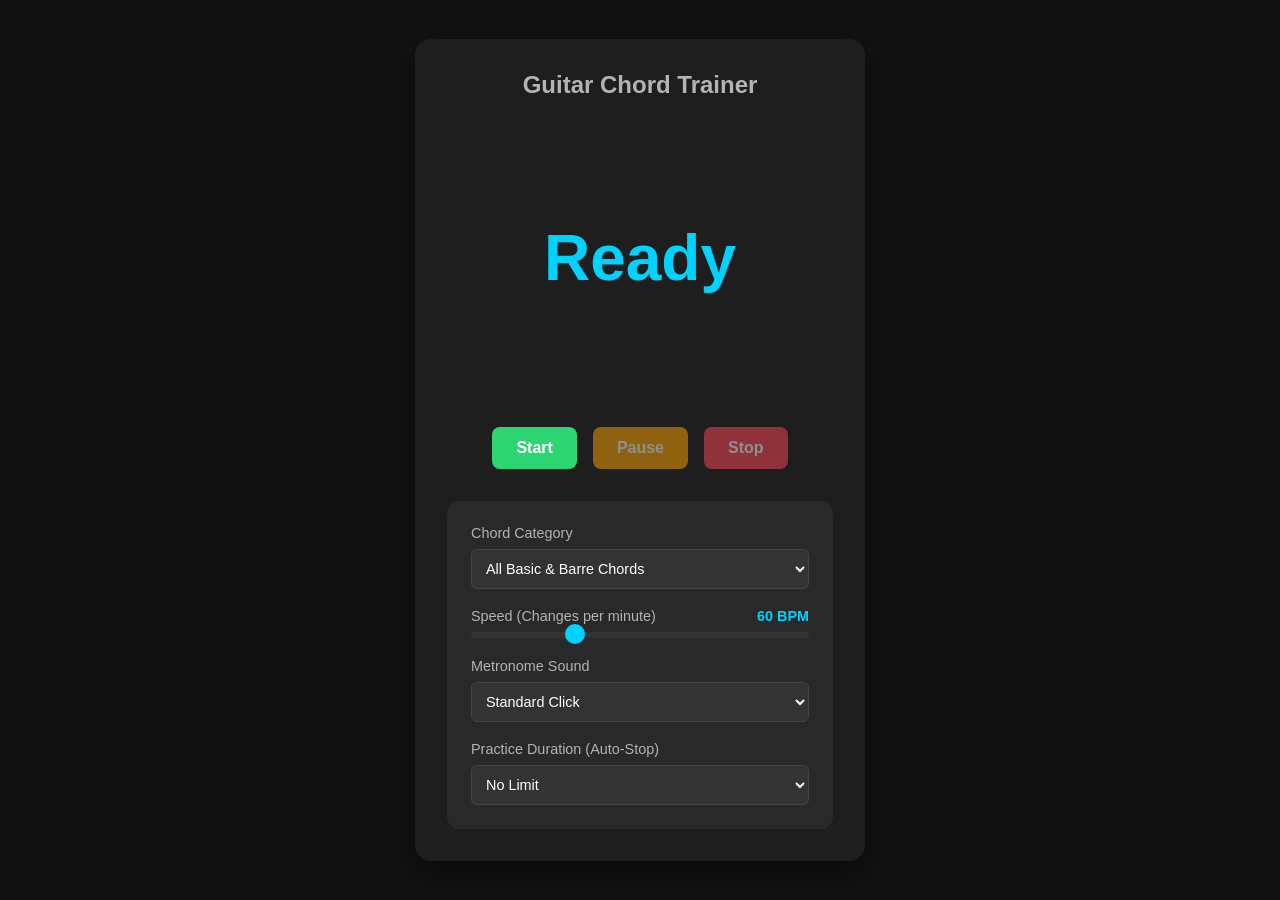
<file: index.html>
<!DOCTYPE html>
<html lang="en">
<head>
    <meta charset="UTF-8">
    <meta name="viewport" content="width=device-width, initial-scale=1.0">
    <title>Guitar Chord Trainer</title>
    <style>
        :root {
            --bg-color: #121212;
            --card-bg: #1e1e1e;
            --text-main: #ffffff;
            --text-muted: #b3b3b3;
            --accent: #00d2ff;
            --accent-hover: #00a8cc;
            --danger: #ff4757;
            --success: #2ed573;
            --group-header: #888888;
        }

        * {
            box-sizing: border-box;
            margin: 0;
            padding: 0;
            font-family: 'Segoe UI', Roboto, Helvetica, Arial, sans-serif;
        }

        body {
            background-color: var(--bg-color);
            color: var(--text-main);
            display: flex;
            flex-direction: column;
            align-items: center;
            justify-content: center;
            min-height: 100vh;
            padding: 2rem 0;
        }

        .container {
            background-color: var(--card-bg);
            padding: 2rem;
            border-radius: 16px;
            box-shadow: 0 10px 30px rgba(0, 0, 0, 0.5);
            width: 90%;
            max-width: 450px;
            text-align: center;
        }

        h1 {
            font-size: 1.5rem;
            color: var(--text-muted);
            margin-bottom: 1.5rem;
        }

        .chord-display {
            min-height: 280px;
            display: flex;
            flex-direction: column;
            align-items: center;
            justify-content: center;
            margin-bottom: 1.5rem;
            position: relative;
        }

        #time-remaining {
            position: absolute;
            top: 0px;
            right: 0px;
            font-family: monospace;
            font-size: 1.1rem;
            color: var(--danger);
            background: rgba(255, 71, 87, 0.15);
            padding: 4px 10px;
            border-radius: 6px;
            display: none;
            font-weight: bold;
        }

        #chord-name {
            font-size: 4rem;
            font-weight: bold;
            color: var(--accent);
            margin-bottom: 10px;
            min-height: 70px;
        }

        #chord-diagram svg {
            width: 150px;
            height: auto;
        }

        .pulse {
            animation: pulse-animation 0.2s ease-out;
        }

        @keyframes pulse-animation {
            0% { transform: scale(1); }
            50% { transform: scale(1.05); }
            100% { transform: scale(1); }
        }

        .controls {
            display: flex;
            gap: 1rem;
            justify-content: center;
            margin-bottom: 2rem;
        }

        button {
            border: none;
            padding: 12px 24px;
            border-radius: 8px;
            font-size: 1rem;
            font-weight: 600;
            cursor: pointer;
            transition: all 0.2s ease;
            color: white;
        }

        #btn-start { background-color: var(--success); }
        #btn-start:hover { background-color: #26b360; }
        
        #btn-pause { background-color: #ffa502; }
        #btn-pause:hover { background-color: #e59400; }
        
        #btn-stop { background-color: var(--danger); }
        #btn-stop:hover { background-color: #e03e4d; }

        button:disabled {
            opacity: 0.5;
            cursor: not-allowed;
        }

        .settings {
            display: flex;
            flex-direction: column;
            gap: 1.2rem;
            background: rgba(255, 255, 255, 0.05);
            padding: 1.5rem;
            border-radius: 12px;
        }

        .setting-group {
            display: flex;
            flex-direction: column;
            gap: 0.5rem;
            text-align: left;
        }

        label {
            font-size: 0.9rem;
            color: var(--text-muted);
            display: flex;
            justify-content: space-between;
        }

        #bpm-val {
            color: var(--accent);
            font-weight: bold;
        }

        input[type=range] {
            -webkit-appearance: none;
            width: 100%;
            background: transparent;
        }
        input[type=range]::-webkit-slider-thumb {
            -webkit-appearance: none;
            height: 20px;
            width: 20px;
            border-radius: 50%;
            background: var(--accent);
            cursor: pointer;
            margin-top: -8px;
        }
        input[type=range]::-webkit-slider-runnable-track {
            width: 100%;
            height: 6px;
            cursor: pointer;
            background: #333;
            border-radius: 3px;
        }

        select, input[type=text] {
            padding: 10px;
            background-color: #333;
            color: white;
            border: 1px solid #444;
            border-radius: 6px;
            font-size: 0.9rem;
            outline: none;
        }
        select { cursor: pointer; }
        select:focus, input[type=text]:focus { border-color: var(--accent); }
        
        optgroup {
            color: var(--group-header);
            font-style: normal;
            font-weight: bold;
        }
        option { color: white; }

        #custom-input-section {
            background: rgba(0, 0, 0, 0.2);
            padding: 1rem;
            border-radius: 8px;
        }
        .checkbox-label {
            display: flex;
            align-items: center;
            justify-content: flex-start;
            gap: 10px;
            cursor: pointer;
            margin-top: 5px;
        }
        .checkbox-label input { cursor: pointer; }

    </style>
</head>
<body>

    <div class="container">
        <h1>Guitar Chord Trainer</h1>
        
        <div class="chord-display" id="display-area">
            <div id="time-remaining">00:00</div>
            <div id="chord-name">Ready</div>
            <div id="chord-diagram">
                <!-- SVG generated by JS goes here -->
            </div>
        </div>

        <div class="controls">
            <button id="btn-start">Start</button>
            <button id="btn-pause" disabled>Pause</button>
            <button id="btn-stop" disabled>Stop</button>
        </div>

        <div class="settings">
            
            <div class="setting-group">
                <label>Chord Category</label>
                <select id="category-select">
                    <optgroup label="Your Selection">
                        <option value="custom">✍️ Custom Input...</option>
                    </optgroup>
                    <optgroup label="Random Practice">
                        <option value="all" selected>All Basic & Barre Chords</option>
                        <option value="major_minor">All Major & Minor Chords</option>
                        <option value="major">Basic Major Chords</option>
                        <option value="minor">Basic Minor Chords</option>
                        <option value="seventh">Basic Minor Seventh</option>
                        <option value="barre">Basic Barre Chords</option>
                    </optgroup>
                    <optgroup label="Song Progressions (Sequential)">
                        <option value="prog_g_pop" data-seq="true">Pop 4-Chord (G - D - Em - C)</option>
                        <option value="prog_c_50s" data-seq="true">50s Ballad (C - Am - Dm - G)</option>
                        <option value="prog_a_rock" data-seq="true">Classic Rock (A - D - E)</option>
                        <option value="prog_em_alt" data-seq="true">Alt Rock (Em - C - G - D)</option>
                    </optgroup>
                </select>
            </div>

            <div class="setting-group" id="custom-input-section" style="display: none;">
                <label>Type chords (e.g., C, D, Am, F#m)</label>
                <input type="text" id="custom-chords" placeholder="C D F#m..." autocomplete="off">
                <label class="checkbox-label">
                    <input type="checkbox" id="custom-seq">
                    Play in exact order (Sequential)
                </label>
                <div id="custom-feedback" style="font-size: 0.8rem; color: var(--accent); margin-top: 5px;"></div>
            </div>

            <div class="setting-group">
                <label>
                    <span>Speed (Changes per minute)</span>
                    <span id="bpm-val">60 BPM</span>
                </label>
                <input type="range" id="bpm-slider" min="1" max="200" value="60">
            </div>
            
            <div class="setting-group">
                <label>Metronome Sound</label>
                <select id="sound-select">
                    <option value="click">Standard Click</option>
                    <option value="wood">Woodblock</option>
                    <option value="synth">Synth Beep</option>
                </select>
            </div>

            <div class="setting-group">
                <label>Practice Duration (Auto-Stop)</label>
                <select id="timer-select">
                    <option value="0">No Limit</option>
                    <option value="1">1 Minute</option>
                    <option value="2">2 Minutes</option>
                    <option value="5">5 Minutes</option>
                    <option value="10">10 Minutes</option>
                    <option value="15">15 Minutes</option>
                    <option value="30">30 Minutes</option>
                </select>
            </div>

        </div>
    </div>

    <script>
        // --- CHORD DICTIONARY & CATEGORIES ---
        const chordData = {
            // Open Chords
            "C":  [[-1,0], [3,3], [2,2], [0,0], [1,1], [0,0]],
            "D":  [[-1,0], [-1,0], [0,0], [2,1], [3,3], [2,2]],
            "E":  [[0,0], [2,2], [2,3], [1,1], [0,0], [0,0]],
            "G":  [[3,3], [2,2], [0,0], [0,0], [0,0], [3,4]],
            "A":  [[-1,0], [0,0], [2,1], [2,2], [2,3], [0,0]],
            
            "Dm": [[-1,0], [-1,0], [0,0], [2,2], [3,3], [1,1]],
            "Em": [[0,0], [2,2], [2,3], [0,0], [0,0], [0,0]],
            "Am": [[-1,0], [0,0], [2,2], [2,3], [1,1], [0,0]],
            
            "C7": [[-1,0], [3,3], [2,2], [3,4], [1,1], [0,0]],
            "D7": [[-1,0], [-1,0], [0,0], [2,2], [1,1], [2,3]],
            "E7": [[0,0], [2,2], [0,0], [1,1], [0,0], [0,0]],
            "G7": [[3,3], [2,2], [0,0], [0,0], [0,0], [1,1]],
            "A7": [[-1,0], [0,0], [2,2], [0,0], [2,3], [0,0]],
            "B7": [[-1,0], [2,2], [1,1], [2,3], [0,0], [2,4]],

            // Barre Chords (Frets 1-5)
            "F":   [[1,1], [3,3], [3,4], [2,2], [1,1], [1,1]],
            "B":   [[-1,0], [2,1], [4,2], [4,3], [4,4], [2,1]],
            "Bm":  [[-1,0], [2,1], [4,3], [4,4], [3,2], [2,1]],
            "F#m": [[2,1], [4,3], [4,4], [2,1], [2,1], [2,1]],
            "Cm":  [[-1,0], [3,1], [5,3], [5,4], [4,2], [3,1]],
            "Gm":  [[3,1], [5,3], [5,4], [3,1], [3,1], [3,1]]
        };

        const categories = {
            major: ["C", "D", "E", "G", "A"],
            minor: ["Dm", "Em", "Am"],
            seventh: ["C7", "D7", "E7", "G7", "A7", "B7"],
            barre: ["F", "B", "Bm", "F#m", "Cm", "Gm"],
            prog_g_pop: ["G", "D", "Em", "C"],
            prog_c_50s: ["C", "Am", "Dm", "G"],
            prog_a_rock: ["A", "D", "E"],
            prog_em_alt: ["Em", "C", "G", "D"]
        };

        // --- DOM ELEMENTS ---
        const chordNameEl = document.getElementById('chord-name');
        const chordDiagramEl = document.getElementById('chord-diagram');
        const displayArea = document.getElementById('display-area');
        const timeRemainingEl = document.getElementById('time-remaining');
        
        const btnStart = document.getElementById('btn-start');
        const btnPause = document.getElementById('btn-pause');
        const btnStop = document.getElementById('btn-stop');
        
        const bpmSlider = document.getElementById('bpm-slider');
        const bpmVal = document.getElementById('bpm-val');
        const soundSelect = document.getElementById('sound-select');
        const categorySelect = document.getElementById('category-select');
        const timerSelect = document.getElementById('timer-select');
        
        const customInputSection = document.getElementById('custom-input-section');
        const customInput = document.getElementById('custom-chords');
        const customSeqToggle = document.getElementById('custom-seq');
        const customFeedback = document.getElementById('custom-feedback');

        // --- STATE VARIABLES ---
        let timerId = null;
        let isPlaying = false;
        let currentBpm = 60;
        let currentChord = "";
        let audioCtx = null;
        let sequenceIndex = 0;
        
        // Auto-stop states
        let countdownId = null;
        let timerDuration = 0; 
        let timeRemaining = 0; 

        // --- CUSTOM INPUT PARSER ---
        const allAvailableChords = Object.keys(chordData).sort((a, b) => b.length - a.length);
        const chordRegex = new RegExp(allAvailableChords.join('|'), 'gi');

        function getParsedCustomChords() {
            const rawInput = customInput.value;
            const matches = rawInput.match(chordRegex);
            if (!matches || matches.length === 0) return ["C"];
            return matches.map(match => {
                return allAvailableChords.find(c => c.toLowerCase() === match.toLowerCase());
            });
        }

        function updateFeedback() {
            const parsed = getParsedCustomChords();
            customFeedback.innerText = "Currently Active: " + parsed.join(", ");
        }

        // --- HELPER: Get active chord list ---
        function getActiveChords() {
            const selection = categorySelect.value;
            if (selection === "all") {
                return [...categories.major, ...categories.minor, ...categories.seventh, ...categories.barre];
            }
            if (selection === "major_minor") {
                return [...categories.major, ...categories.minor];
            }
            if (selection === "custom") {
                return getParsedCustomChords();
            }
            return categories[selection];
        }

        // --- AUDIO ENGINE ---
        function initAudio() {
            if (!audioCtx) audioCtx = new (window.AudioContext || window.webkitAudioContext)();
            if (audioCtx.state === 'suspended') audioCtx.resume();
        }

        function playMetronome() {
            if (!audioCtx) return;
            const osc = audioCtx.createOscillator();
            const gainNode = audioCtx.createGain();
            osc.connect(gainNode);
            gainNode.connect(audioCtx.destination);
            
            const type = soundSelect.value;
            const now = audioCtx.currentTime;

            if (type === 'click') {
                osc.type = 'sine'; osc.frequency.setValueAtTime(1000, now);
                gainNode.gain.setValueAtTime(1, now); gainNode.gain.exponentialRampToValueAtTime(0.001, now + 0.1);
                osc.start(now); osc.stop(now + 0.1);
            } else if (type === 'wood') {
                osc.type = 'triangle'; osc.frequency.setValueAtTime(400, now);
                gainNode.gain.setValueAtTime(1, now); gainNode.gain.exponentialRampToValueAtTime(0.001, now + 0.1);
                osc.start(now); osc.stop(now + 0.1);
            } else if (type === 'synth') {
                osc.type = 'square'; osc.frequency.setValueAtTime(600, now);
                gainNode.gain.setValueAtTime(0.2, now); gainNode.gain.exponentialRampToValueAtTime(0.001, now + 0.15);
                osc.start(now); osc.stop(now + 0.15);
            }
        }

        // --- SVG GENERATOR ---
        function generateChordSVG(stringsArray) {
            let svg = `<svg viewBox="0 0 120 150" xmlns="http://www.w3.org/2000/svg">`;
            for (let i = 0; i <= 5; i++) {
                let y = 30 + (i * 22);
                let weight = i === 0 ? 4 : 1; 
                svg += `<line x1="10" y1="${y}" x2="110" y2="${y}" stroke="var(--text-main)" stroke-width="${weight}"/>`;
            }
            for (let i = 0; i < 6; i++) {
                let x = 10 + (i * 20);
                svg += `<line x1="${x}" y1="30" x2="${x}" y2="140" stroke="var(--text-main)" stroke-width="1"/>`;
            }
            stringsArray.forEach((stringData, stringIdx) => {
                let fret = stringData[0];
                let finger = stringData[1];
                let x = 10 + (stringIdx * 20);
                if (fret === -1) {
                    svg += `<text x="${x}" y="20" fill="var(--danger)" font-size="14" font-weight="bold" text-anchor="middle">X</text>`;
                } else if (fret === 0) {
                    svg += `<circle cx="${x}" cy="18" r="4" stroke="var(--text-main)" fill="none" stroke-width="1.5"/>`;
                } else {
                    let y = 30 + ((fret - 0.5) * 22);
                    svg += `<circle cx="${x}" cy="${y}" r="8.5" fill="var(--accent)"/>`;
                    svg += `<text x="${x}" y="${y}" fill="var(--bg-color)" font-size="11" font-weight="bold" text-anchor="middle" dominant-baseline="central">${finger}</text>`;
                }
            });
            svg += `</svg>`;
            return svg;
        }

        // --- APP LOGIC ---
        function nextBeat() {
            const activeChords = getActiveChords();
            const selectedOption = categorySelect.options[categorySelect.selectedIndex];
            
            const isPresetSequential = selectedOption.getAttribute('data-seq') === 'true';
            const isCustomSequential = categorySelect.value === 'custom' && customSeqToggle.checked;
            const playInSequence = isPresetSequential || isCustomSequential;
            
            let newChord;
            if (playInSequence) {
                newChord = activeChords[sequenceIndex % activeChords.length];
                sequenceIndex++;
            } else {
                do {
                    newChord = activeChords[Math.floor(Math.random() * activeChords.length)];
                } while (newChord === currentChord && activeChords.length > 1);
            }
            
            currentChord = newChord;
            chordNameEl.innerText = currentChord;
            chordDiagramEl.innerHTML = generateChordSVG(chordData[currentChord]);

            displayArea.classList.remove('pulse');
            void displayArea.offsetWidth; 
            displayArea.classList.add('pulse');

            playMetronome();
        }

        function applyTimer() {
            if (timerId) clearInterval(timerId);
            if (isPlaying) {
                const intervalMs = 60000 / currentBpm;
                timerId = setInterval(nextBeat, intervalMs);
            }
        }

        // --- AUTO-STOP LOGIC ---
        function updateTimerDisplay() {
            if (timerDuration === 0) {
                timeRemainingEl.style.display = 'none';
                return;
            }
            timeRemainingEl.style.display = 'block';
            let m = Math.floor(timeRemaining / 60).toString().padStart(2, '0');
            let s = (timeRemaining % 60).toString().padStart(2, '0');
            timeRemainingEl.innerText = `${m}:${s}`;
        }

        function startCountdown() {
            if (timerDuration > 0) {
                if (timeRemaining <= 0) timeRemaining = timerDuration; 
                updateTimerDisplay();
                
                countdownId = setInterval(() => {
                    timeRemaining--;
                    updateTimerDisplay();
                    
                    if (timeRemaining <= 0) {
                        stopApp(); 
                    }
                }, 1000);
            }
        }

        function stopCountdown() {
            if (countdownId) {
                clearInterval(countdownId);
                countdownId = null;
            }
        }

        function stopApp() {
            isPlaying = false;
            clearInterval(timerId);
            stopCountdown();
            currentChord = "";
            sequenceIndex = 0; 
            chordNameEl.innerText = "Ready";
            chordDiagramEl.innerHTML = "";
            btnStart.disabled = false;
            btnPause.disabled = true;
            btnStop.disabled = true;
            
            timeRemaining = timerDuration; 
            updateTimerDisplay();
        }

        // --- EVENT LISTENERS ---
        btnStart.addEventListener('click', () => {
            initAudio();
            if (!isPlaying) {
                isPlaying = true;
                btnStart.disabled = true;
                btnPause.disabled = false;
                btnStop.disabled = false;
                nextBeat();
                applyTimer();
                startCountdown();
            }
        });

        btnPause.addEventListener('click', () => {
            isPlaying = false;
            clearInterval(timerId);
            stopCountdown(); 
            btnStart.disabled = false;
            btnPause.disabled = true;
        });

        btnStop.addEventListener('click', stopApp);

        bpmSlider.addEventListener('input', (e) => {
            currentBpm = e.target.value;
            bpmVal.innerText = `${currentBpm} BPM`;
            applyTimer(); 
        });
        
        categorySelect.addEventListener('change', () => {
            sequenceIndex = 0;
            if (categorySelect.value === 'custom') {
                customInputSection.style.display = 'flex';
                updateFeedback();
            } else {
                customInputSection.style.display = 'none';
            }
        });

        customInput.addEventListener('input', () => {
            sequenceIndex = 0;
            updateFeedback();
        });

        customSeqToggle.addEventListener('change', () => {
            sequenceIndex = 0;
        });

        timerSelect.addEventListener('change', () => {
            timerDuration = parseInt(timerSelect.value) * 60; 
            timeRemaining = timerDuration;
            updateTimerDisplay();
            if (isPlaying) {
                stopCountdown();
                startCountdown();
            }
        });

    </script>
</body>
</html>
</file>
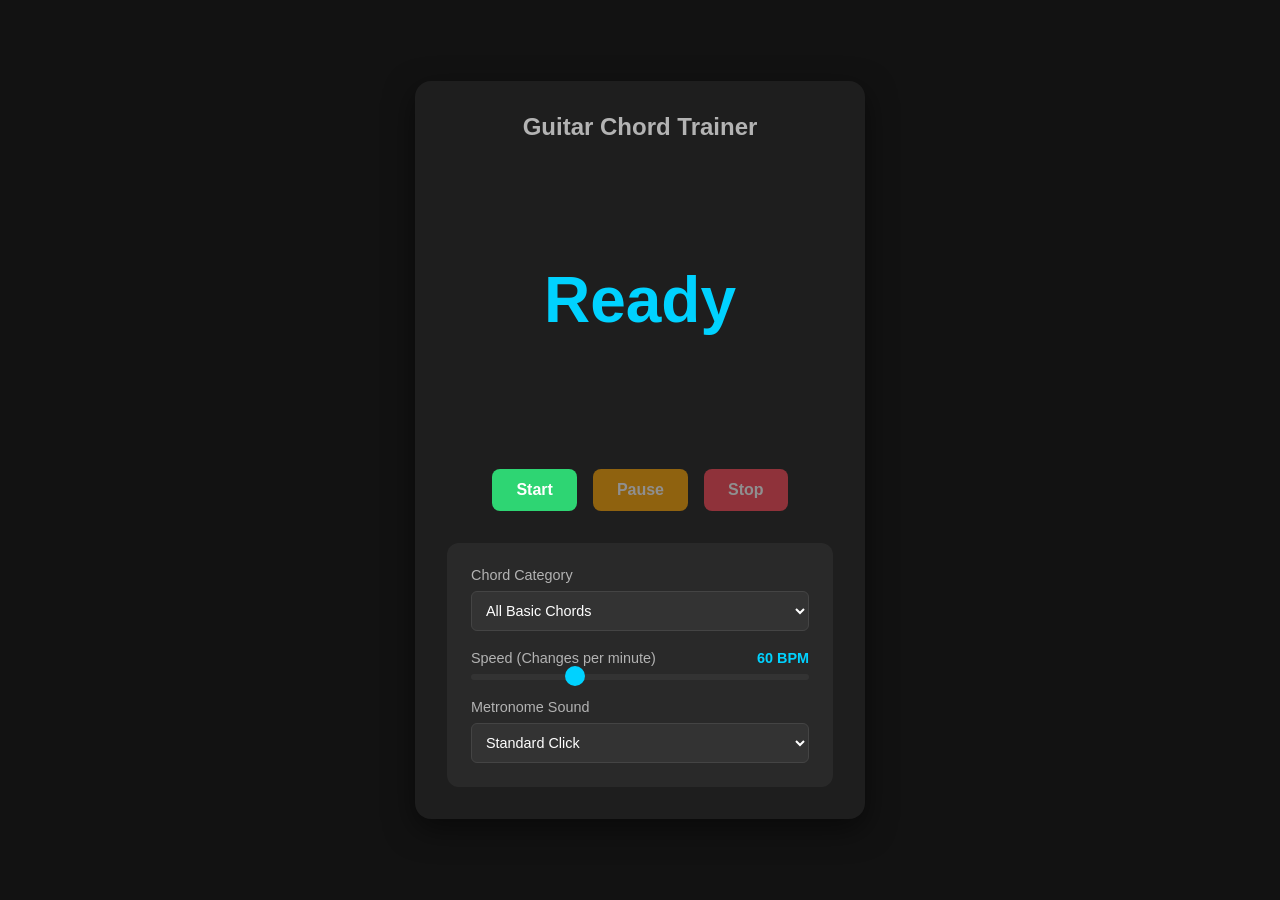
<file: indext.html>
<!DOCTYPE html>
<html lang="en">
<head>
    <meta charset="UTF-8">
    <meta name="viewport" content="width=device-width, initial-scale=1.0">
    <title>Guitar Chord Trainer</title>
    <style>
        :root {
            --bg-color: #121212;
            --card-bg: #1e1e1e;
            --text-main: #ffffff;
            --text-muted: #b3b3b3;
            --accent: #00d2ff;
            --accent-hover: #00a8cc;
            --danger: #ff4757;
            --success: #2ed573;
            --group-header: #888888;
        }

        * {
            box-sizing: border-box;
            margin: 0;
            padding: 0;
            font-family: 'Segoe UI', Roboto, Helvetica, Arial, sans-serif;
        }

        body {
            background-color: var(--bg-color);
            color: var(--text-main);
            display: flex;
            flex-direction: column;
            align-items: center;
            justify-content: center;
            min-height: 100vh;
        }

        .container {
            background-color: var(--card-bg);
            padding: 2rem;
            border-radius: 16px;
            box-shadow: 0 10px 30px rgba(0, 0, 0, 0.5);
            width: 90%;
            max-width: 450px;
            text-align: center;
        }

        h1 {
            font-size: 1.5rem;
            color: var(--text-muted);
            margin-bottom: 1.5rem;
        }

        .chord-display {
            min-height: 280px;
            display: flex;
            flex-direction: column;
            align-items: center;
            justify-content: center;
            margin-bottom: 1.5rem;
        }

        #chord-name {
            font-size: 4rem;
            font-weight: bold;
            color: var(--accent);
            margin-bottom: 10px;
            min-height: 70px;
        }

        #chord-diagram svg {
            width: 150px;
            height: auto;
        }

        /* Pulse animation on beat */
        .pulse {
            animation: pulse-animation 0.2s ease-out;
        }

        @keyframes pulse-animation {
            0% { transform: scale(1); }
            50% { transform: scale(1.05); }
            100% { transform: scale(1); }
        }

        .controls {
            display: flex;
            gap: 1rem;
            justify-content: center;
            margin-bottom: 2rem;
        }

        button {
            border: none;
            padding: 12px 24px;
            border-radius: 8px;
            font-size: 1rem;
            font-weight: 600;
            cursor: pointer;
            transition: all 0.2s ease;
            color: white;
        }

        #btn-start { background-color: var(--success); }
        #btn-start:hover { background-color: #26b360; }
        
        #btn-pause { background-color: #ffa502; }
        #btn-pause:hover { background-color: #e59400; }
        
        #btn-stop { background-color: var(--danger); }
        #btn-stop:hover { background-color: #e03e4d; }

        button:disabled {
            opacity: 0.5;
            cursor: not-allowed;
        }

        .settings {
            display: flex;
            flex-direction: column;
            gap: 1.2rem;
            background: rgba(255, 255, 255, 0.05);
            padding: 1.5rem;
            border-radius: 12px;
        }

        .setting-group {
            display: flex;
            flex-direction: column;
            gap: 0.5rem;
            text-align: left;
        }

        label {
            font-size: 0.9rem;
            color: var(--text-muted);
            display: flex;
            justify-content: space-between;
        }

        #bpm-val {
            color: var(--accent);
            font-weight: bold;
        }

        /* Modern Range Slider */
        input[type=range] {
            -webkit-appearance: none;
            width: 100%;
            background: transparent;
        }
        input[type=range]::-webkit-slider-thumb {
            -webkit-appearance: none;
            height: 20px;
            width: 20px;
            border-radius: 50%;
            background: var(--accent);
            cursor: pointer;
            margin-top: -8px;
        }
        input[type=range]::-webkit-slider-runnable-track {
            width: 100%;
            height: 6px;
            cursor: pointer;
            background: #333;
            border-radius: 3px;
        }

        select {
            padding: 10px;
            background-color: #333;
            color: white;
            border: 1px solid #444;
            border-radius: 6px;
            font-size: 0.9rem;
            outline: none;
            cursor: pointer;
        }
        select:focus {
            border-color: var(--accent);
        }
        
        optgroup {
            color: var(--group-header);
            font-style: normal;
            font-weight: bold;
        }
        option {
            color: white;
        }
    </style>
</head>
<body>

    <div class="container">
        <h1>Guitar Chord Trainer</h1>
        
        <div class="chord-display" id="display-area">
            <div id="chord-name">Ready</div>
            <div id="chord-diagram">
                <!-- SVG generated by JS goes here -->
            </div>
        </div>

        <div class="controls">
            <button id="btn-start">Start</button>
            <button id="btn-pause" disabled>Pause</button>
            <button id="btn-stop" disabled>Stop</button>
        </div>

        <div class="settings">
            
            <div class="setting-group">
                <label>Chord Category</label>
                <select id="category-select">
                    <optgroup label="Random Practice">
                        <option value="all">All Basic Chords</option>
                        <option value="major">Basic Major Chords</option>
                        <option value="minor">Basic Minor Chords</option>
                        <option value="seventh">Basic Minor Seventh</option>
                    </optgroup>
                    <optgroup label="Song Progressions (Sequential)">
                        <option value="prog_g_pop" data-seq="true">Pop 4-Chord (G - D - Em - C)</option>
                        <option value="prog_c_50s" data-seq="true">50s Ballad (C - Am - Dm - G)</option>
                        <option value="prog_a_rock" data-seq="true">Classic Rock (A - D - E)</option>
                        <option value="prog_em_alt" data-seq="true">Alt Rock (Em - C - G - D)</option>
                    </optgroup>
                </select>
            </div>

            <div class="setting-group">
                <label>
                    <span>Speed (Changes per minute)</span>
                    <span id="bpm-val">60 BPM</span>
                </label>
                <input type="range" id="bpm-slider" min="1" max="200" value="60">
            </div>
            
            <div class="setting-group">
                <label>Metronome Sound</label>
                <select id="sound-select">
                    <option value="click">Standard Click</option>
                    <option value="wood">Woodblock</option>
                    <option value="synth">Synth Beep</option>
                </select>
            </div>
        </div>
    </div>

    <script>
        // --- CHORD DICTIONARY & CATEGORIES ---
        // Format for each string: [Fret Number, Finger Number]
        const chordData = {
            "C":  [[-1,0], [3,3], [2,2], [0,0], [1,1], [0,0]],
            "D":  [[-1,0], [-1,0], [0,0], [2,1], [3,3], [2,2]],
            "E":  [[0,0], [2,2], [2,3], [1,1], [0,0], [0,0]],
            "G":  [[3,3], [2,2], [0,0], [0,0], [0,0], [3,4]],
            "A":  [[-1,0], [0,0], [2,1], [2,2], [2,3], [0,0]],
            
            "Dm": [[-1,0], [-1,0], [0,0], [2,2], [3,3], [1,1]],
            "Em": [[0,0], [2,2], [2,3], [0,0], [0,0], [0,0]],
            "Am": [[-1,0], [0,0], [2,2], [2,3], [1,1], [0,0]],
            
            "C7": [[-1,0], [3,3], [2,2], [3,4], [1,1], [0,0]],
            "D7": [[-1,0], [-1,0], [0,0], [2,2], [1,1], [2,3]],
            "E7": [[0,0], [2,2], [0,0], [1,1], [0,0], [0,0]],
            "G7": [[3,3], [2,2], [0,0], [0,0], [0,0], [1,1]],
            "A7": [[-1,0], [0,0], [2,2], [0,0], [2,3], [0,0]],
            "B7": [[-1,0], [2,2], [1,1], [2,3], [0,0], [2,4]]
        };

        const categories = {
            major: ["C", "D", "E", "G", "A"],
            minor: ["Dm", "Em", "Am"],
            seventh: ["C7", "D7", "E7", "G7", "A7", "B7"],
            // Sequential Progressions
            prog_g_pop: ["G", "D", "Em", "C"],
            prog_c_50s: ["C", "Am", "Dm", "G"],
            prog_a_rock: ["A", "D", "E"],
            prog_em_alt: ["Em", "C", "G", "D"]
        };

        // --- DOM ELEMENTS ---
        const chordNameEl = document.getElementById('chord-name');
        const chordDiagramEl = document.getElementById('chord-diagram');
        const displayArea = document.getElementById('display-area');
        
        const btnStart = document.getElementById('btn-start');
        const btnPause = document.getElementById('btn-pause');
        const btnStop = document.getElementById('btn-stop');
        
        const bpmSlider = document.getElementById('bpm-slider');
        const bpmVal = document.getElementById('bpm-val');
        const soundSelect = document.getElementById('sound-select');
        const categorySelect = document.getElementById('category-select');

        // --- STATE VARIABLES ---
        let timerId = null;
        let isPlaying = false;
        let currentBpm = 60;
        let currentChord = "";
        let audioCtx = null;
        let sequenceIndex = 0; // Tracks position for sequential modes

        // --- HELPER: Get active chord list ---
        function getActiveChords() {
            const selection = categorySelect.value;
            if (selection === "all") {
                return [...categories.major, ...categories.minor, ...categories.seventh];
            }
            return categories[selection];
        }

        // --- AUDIO ENGINE (Web Audio API) ---
        function initAudio() {
            if (!audioCtx) {
                audioCtx = new (window.AudioContext || window.webkitAudioContext)();
            }
            if (audioCtx.state === 'suspended') {
                audioCtx.resume();
            }
        }

        function playMetronome() {
            if (!audioCtx) return;
            
            const osc = audioCtx.createOscillator();
            const gainNode = audioCtx.createGain();
            
            osc.connect(gainNode);
            gainNode.connect(audioCtx.destination);
            
            const type = soundSelect.value;
            const now = audioCtx.currentTime;

            if (type === 'click') {
                osc.type = 'sine';
                osc.frequency.setValueAtTime(1000, now);
                gainNode.gain.setValueAtTime(1, now);
                gainNode.gain.exponentialRampToValueAtTime(0.001, now + 0.1);
                osc.start(now);
                osc.stop(now + 0.1);
            } else if (type === 'wood') {
                osc.type = 'triangle';
                osc.frequency.setValueAtTime(400, now);
                gainNode.gain.setValueAtTime(1, now);
                gainNode.gain.exponentialRampToValueAtTime(0.001, now + 0.1);
                osc.start(now);
                osc.stop(now + 0.1);
            } else if (type === 'synth') {
                osc.type = 'square';
                osc.frequency.setValueAtTime(600, now);
                gainNode.gain.setValueAtTime(0.2, now);
                gainNode.gain.exponentialRampToValueAtTime(0.001, now + 0.15);
                osc.start(now);
                osc.stop(now + 0.15);
            }
        }

        // --- SVG CHORD DIAGRAM GENERATOR ---
        function generateChordSVG(stringsArray) {
            let svg = `<svg viewBox="0 0 120 150" xmlns="http://www.w3.org/2000/svg">`;
            
            for (let i = 0; i <= 5; i++) {
                let y = 30 + (i * 22);
                let weight = i === 0 ? 4 : 1; 
                svg += `<line x1="10" y1="${y}" x2="110" y2="${y}" stroke="var(--text-main)" stroke-width="${weight}"/>`;
            }

            for (let i = 0; i < 6; i++) {
                let x = 10 + (i * 20);
                svg += `<line x1="${x}" y1="30" x2="${x}" y2="140" stroke="var(--text-main)" stroke-width="1"/>`;
            }

            stringsArray.forEach((stringData, stringIdx) => {
                let fret = stringData[0];
                let finger = stringData[1];
                let x = 10 + (stringIdx * 20);
                
                if (fret === -1) {
                    svg += `<text x="${x}" y="20" fill="var(--danger)" font-size="14" font-weight="bold" text-anchor="middle">X</text>`;
                } else if (fret === 0) {
                    svg += `<circle cx="${x}" cy="18" r="4" stroke="var(--text-main)" fill="none" stroke-width="1.5"/>`;
                } else {
                    let y = 30 + ((fret - 0.5) * 22);
                    svg += `<circle cx="${x}" cy="${y}" r="8.5" fill="var(--accent)"/>`;
                    svg += `<text x="${x}" y="${y}" fill="var(--bg-color)" font-size="11" font-weight="bold" text-anchor="middle" dominant-baseline="central">${finger}</text>`;
                }
            });

            svg += `</svg>`;
            return svg;
        }

        // --- APP LOGIC ---
        function nextBeat() {
            const activeChords = getActiveChords();
            const selectedOption = categorySelect.options[categorySelect.selectedIndex];
            const isSequential = selectedOption.getAttribute('data-seq') === 'true';
            
            let newChord;
            
            if (isSequential) {
                // Play chords in exact order, loop back to start
                newChord = activeChords[sequenceIndex % activeChords.length];
                sequenceIndex++;
            } else {
                // Play chords randomly without repeating
                do {
                    newChord = activeChords[Math.floor(Math.random() * activeChords.length)];
                } while (newChord === currentChord && activeChords.length > 1);
            }
            
            currentChord = newChord;

            // Update UI
            chordNameEl.innerText = currentChord;
            chordDiagramEl.innerHTML = generateChordSVG(chordData[currentChord]);

            // Visual pulse effect
            displayArea.classList.remove('pulse');
            void displayArea.offsetWidth; // trigger reflow
            displayArea.classList.add('pulse');

            playMetronome();
        }

        function applyTimer() {
            if (timerId) clearInterval(timerId);
            if (isPlaying) {
                const intervalMs = 60000 / currentBpm;
                timerId = setInterval(nextBeat, intervalMs);
            }
        }

        // --- EVENT LISTENERS ---
        btnStart.addEventListener('click', () => {
            initAudio();
            if (!isPlaying) {
                isPlaying = true;
                btnStart.disabled = true;
                btnPause.disabled = false;
                btnStop.disabled = false;
                nextBeat();
                applyTimer();
            }
        });

        btnPause.addEventListener('click', () => {
            isPlaying = false;
            clearInterval(timerId);
            btnStart.disabled = false;
            btnPause.disabled = true;
        });

        btnStop.addEventListener('click', () => {
            isPlaying = false;
            clearInterval(timerId);
            currentChord = "";
            sequenceIndex = 0; // Reset progression to the first chord
            chordNameEl.innerText = "Ready";
            chordDiagramEl.innerHTML = "";
            btnStart.disabled = false;
            btnPause.disabled = true;
            btnStop.disabled = true;
        });

        bpmSlider.addEventListener('input', (e) => {
            currentBpm = e.target.value;
            bpmVal.innerText = `${currentBpm} BPM`;
            applyTimer(); 
        });
        
        categorySelect.addEventListener('change', () => {
            sequenceIndex = 0; // Reset progression to start when category changes
        });

    </script>
</body>
</html>
</file>
